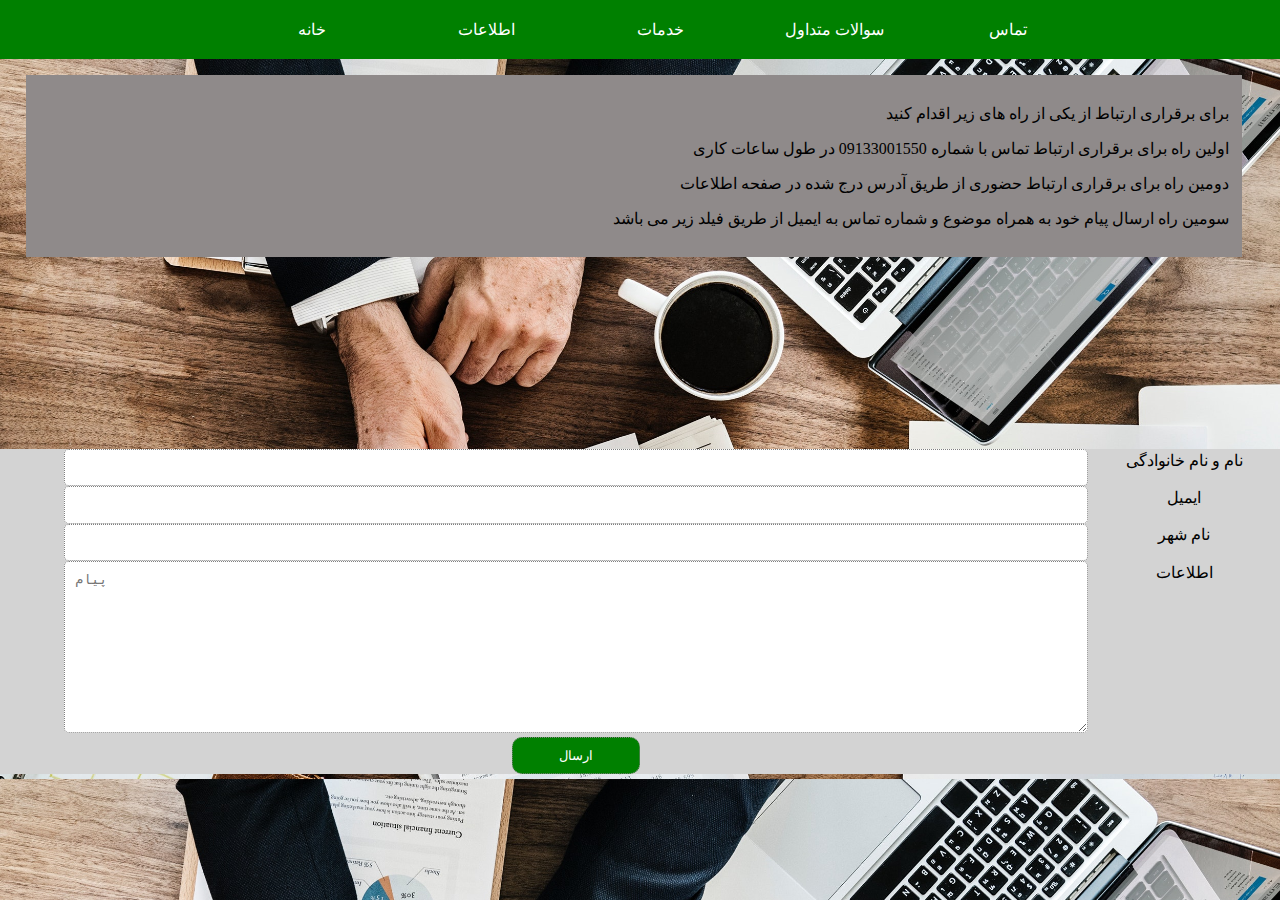
<file: contact.html>
<!DOCTYPE html>
<html lang="en">
<head>
    <meta charset="UTF-8">
    <meta http-equiv="X-UA-Compatible" content="IE=edge">
    <meta name="viewport" content="width=device-width, initial-scale=1.0">
    <link rel="stylesheet" href="contact.css">
    <link rel="stylesheet" href="style.css">
    <title>contactme</title>
</head>
<body class="body">
    <div class="menu-bar">
        <ul>
            <li><a href="index.html">خانه</a></li>
            <li><a href="etelaat.html">اطلاعات</a></li>
            <li>
                <a href="forosh.html">خدمات</a>
                <div class="investers" >
                    <ul>
                        <li><a href="kharid.html">خرید </a></li>
                        <li><a href="forosh.html">فروش</a></li>
                        <li><a href="ejare.html">اجاره</a></li>
                        <li><a href="rahn.html">رهن</a></li>
                    </ul>
                </div>

            
            </li>
            <li>
                <a href="soalatmotadavel.html">سوالات متداول</a>
            </li>
            <li><a href="contact.html">تماس</a></li>
        </ul>
    </div>
    <div class="divcontact">
        <div>
            <p>
                برای برقراری ارتباط از یکی از راه های زیر اقدام کنید 
            </p>
        </div>
       <div>
            <p>
                اولین راه برای برقراری ارتباط تماس با شماره 09133001550 در طول  ساعات کاری
            </p>
       </div>
       <div>
        <p>
            دومین راه برای برقراری ارتباط حضوری از طریق آدرس درج شده در صفحه اطلاعات
        </p>
        <div>
            <p>
                سومین راه ارسال پیام خود به همراه موضوع و شماره تماس به ایمیل از طریق فیلد زیر می باشد
            </p>
       </div>
   </div>

    </div>
     <div class="container">
        <form action="">
             <div class="row">    
                 <div class="col-25">
                    <label for="fname">نام و نام خانوادگی</label>
                 </div>
                 <div class="col-75">
                    <input type="text" name="fname" id="fname">
                 </div>
             </div>
             <div class="row">
                 <div class="col-25">
                     <label for="email">ایمیل</label>
                 </div>
                 <div class="col-75">
                     <input type="text" name="email" id="email"> 
                 </div>
             </div>
             <div class="row">
                 <div class="col-25">
                     <label for="ciry">نام شهر</label>
                 </div>
                 <div class="col-75">
                     <input type="text" name="city" id="city">
                 </div>
             </div>
             <div class="row">
                 <div class="col-25">
                     <label for="text">اطلاعات</label>
                 </div>
                 <div class="col-75">
                     <textarea name="text" id="text" cols="30" rows="10" placeholder="پیام"></textarea>
                 </div>
             </div>
             <div class="row">
                <input type="submit" value="ارسال">
              </div>
            </form>
     </div>
</body>
</html>
</file>
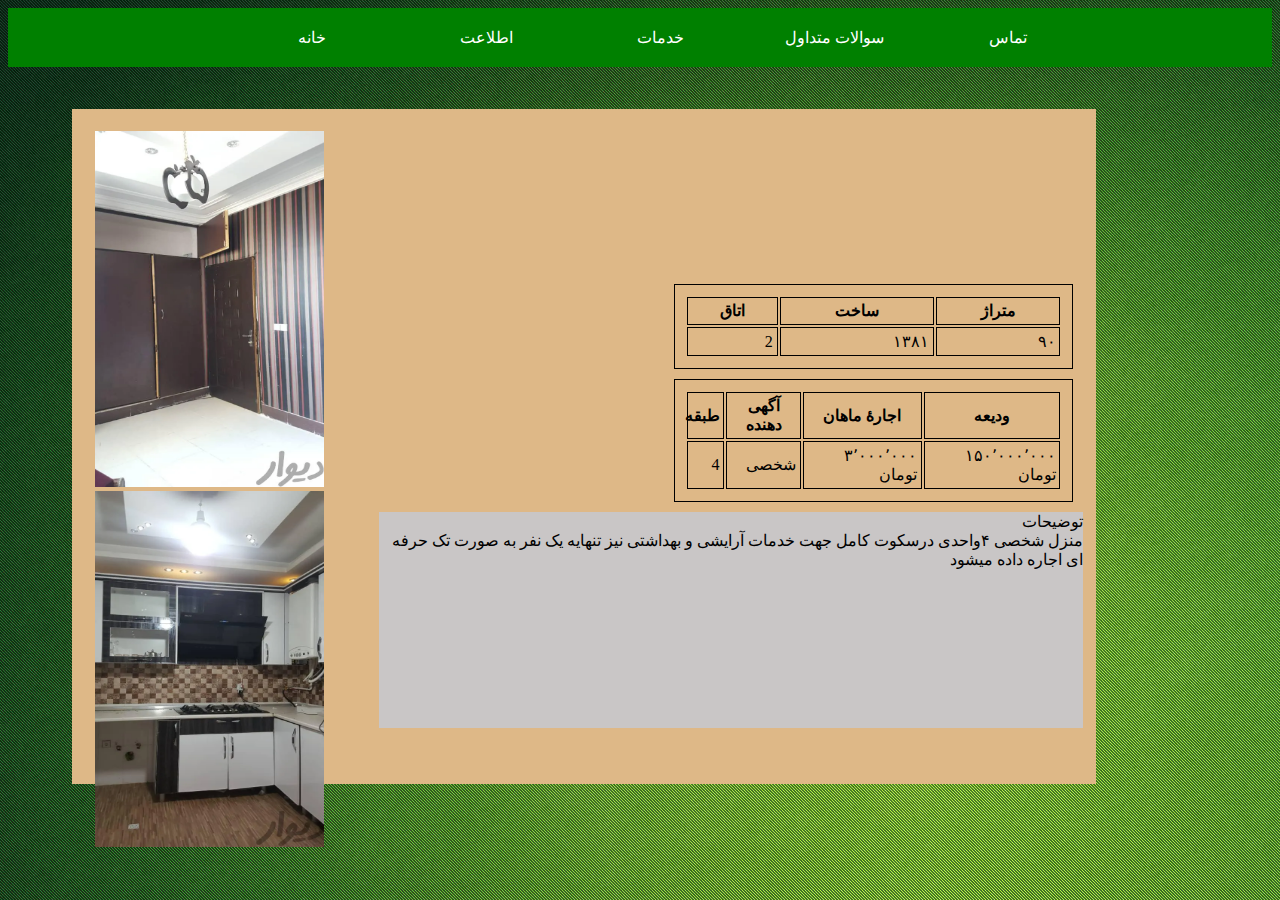
<file: ejare.html>
<!DOCTYPE html>
<html lang="en">
<head>
    <meta charset="UTF-8">
    <meta http-equiv="X-UA-Compatible" content="IE=edge">
    <meta name="viewport" content="width=device-width, initial-scale=1.0">
    <title>Document</title>
    <link rel="stylesheet" href="style.css">
    <link rel="stylesheet" href="kharid.css">
</head>
<body>
    <div class="menu-bar">
        <ul>
            <li><a href="index.html">خانه</a></li>
            <li><a href="etelaat.html">اطلاعت</a></li>
            <li>
                <a href="forosh.html">خدمات</a>
                <div class="investers">
                    <ul>
                        <li><a href="kharid.html">خرید</a></li>
                        <li><a href="forosh.html">فروش</a></li>
                        <li><a href="ejare.html">اجاره</a></li>
                        <li><a href="rahn.html">رهن</a></li>
                    </ul>
                </div>
            
            </li>
            <li><a href="soalatmotadavel.html">سوالات متداول</a></li>
            <li><a href="contact.html">تماس</a></li>
        </ul>
    </div>
</body>

<div class="total">
    <div class="khariddiv">
        <div class="imagediv">
            <img src="ejare1.webp" alt="" width="100%" height="250%">
            <img src="ejare2.webp" alt="" width="100%" height="250%">
        </div>
        <div>
          <table>
              <tr>
                  <th>متراژ</th>
                  <th>ساخت</th>
                  <th>اتاق</th>
              </tr>
              <tr>
                  <td>۹۰</td>
                  <td>۱۳۸۱</td>
                  <td>2</td>
              </tr>
          </table>
          <table>
              <tr>
                  <th>ودیعه </th>
                  <th>
                      اجارهٔ ماهان
                </th>
                  <th> آگهی دهنده</th>
                  <th>طبقه</th>
              </tr>
              <tr>
                  <td>
                    ۱۵۰٬۰۰۰٬۰۰۰ تومان
                  </td>
                  <td>
                    ۳٬۰۰۰٬۰۰۰ تومان
                </td>
                  <td>
                    شخصی 
                  </td>
                  <td>
                    4
                  </td>
              </tr>
          </table>
          
        </div>
        <div class="explain">
            توضیحات
            <br>
            منزل شخصی ۴واحدی  درسکوت کامل  جهت خدمات آرایشی و بهداشتی   نیز تنهایه یک نفر به صورت تک حرفه ای  اجاره داده میشود
        </div>
    </div>
</div>

</div>




</html>
</file>
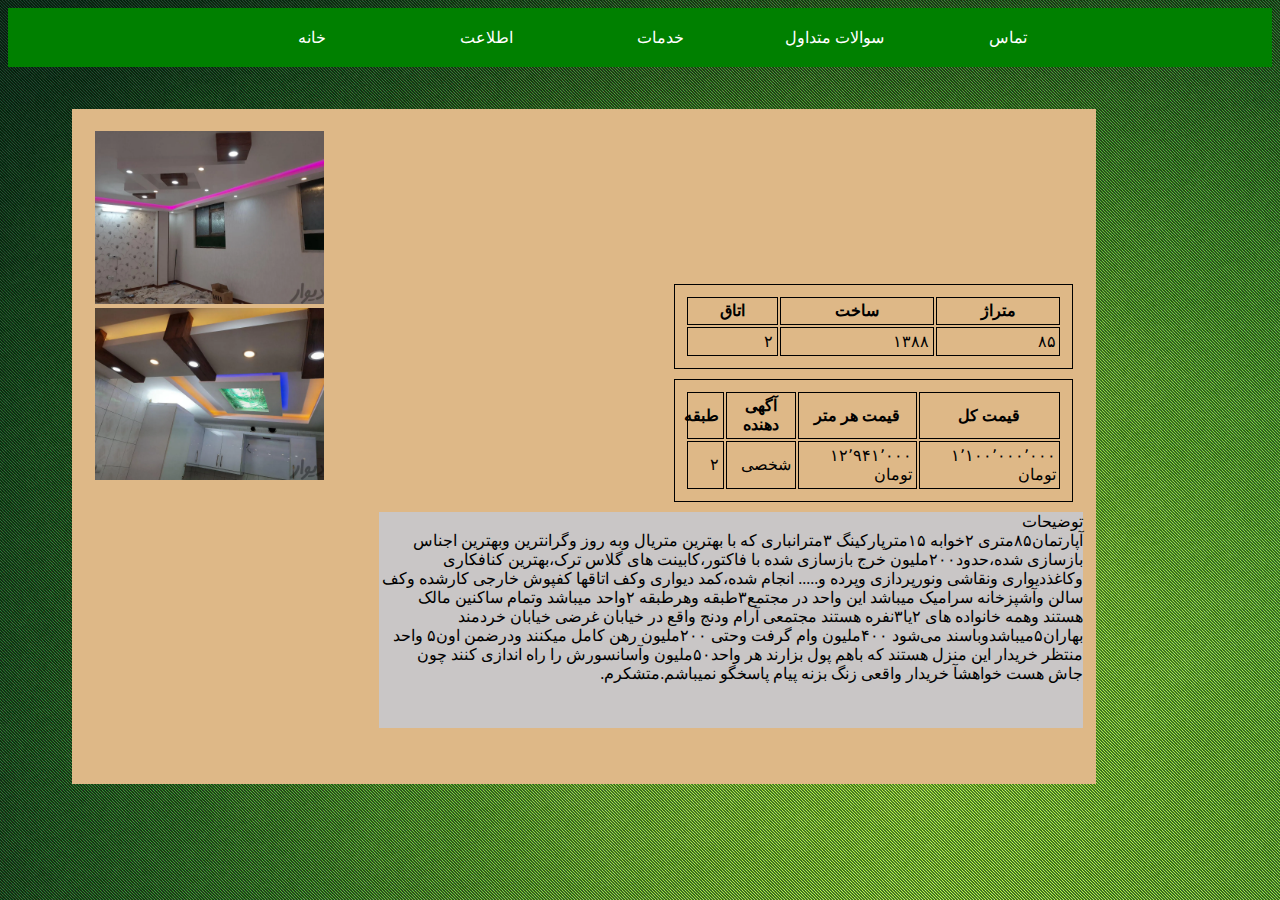
<file: rahn.html>
<!DOCTYPE html>
<html lang="en">
<head>
    <meta charset="UTF-8">
    <meta http-equiv="X-UA-Compatible" content="IE=edge">
    <meta name="viewport" content="width=device-width, initial-scale=1.0">
    <title>Document</title>
    <link rel="stylesheet" href="style.css">
    <link rel="stylesheet" href="kharid.css">
</head>
<body>
    <div class="menu-bar">
        <ul>
            <li><a href="index.html">خانه</a></li>
            <li><a href="etelaat.html">اطلاعت</a></li>
            <li>
                <a href="forosh.html">خدمات</a>
                <div class="investers">
                    <ul>
                        <li><a href="kharid.html">خرید</a></li>
                        <li><a href="forosh.html">فروش</a></li>
                        <li><a href="ejare.html">اجاره</a></li>
                        <li><a href="rahn.html">رهن</a></li>
                    </ul>
                </div>
            
            </li>
            <li><a href="soalatmotadavel.html">سوالات متداول</a></li>
            <li><a href="contact.html">تماس</a></li>
        </ul>
    </div>
</body>

<div class="total">
    <div class="khariddiv">
        <div class="imagediv">
            <img src="rahn1.webp" alt="" width="100%" height="auto">
            <img src="rahn2.webp" alt="" width="100%" height="auto">
        </div>
        <div>
          <table>
              <tr>
                  <th>متراژ</th>
                  <th>ساخت</th>
                  <th>اتاق</th>
              </tr>
              <tr>
                  <td>۸۵</td>
                  <td>۱۳۸۸</td>
                  <td>۲</td>
              </tr>
          </table>
          <table>
              <tr>
                  <th>قیمت کل</th>
                  <th>قیمت هر متر</th>
                  <th> آگهی دهنده</th>
                  <th>طبقه</th>
              </tr>
              <tr>
                  <td>
                    ۱٬۱۰۰٬۰۰۰٬۰۰۰ تومان
                  </td>
                  <td>
                    ۱۲٬۹۴۱٬۰۰۰ تومان

                  </td>
                  <td>
                    شخصی 
                  </td>
                  <td>
                    ۲
                  </td>
              </tr>
          </table>
          
        </div>
        <div class="explain">
            توضیحات
            <br>
            آپارتمان۸۵متری ۲خوابه ۱۵مترپارکینگ ۳مترانباری که با بهترین متریال وبه روز وگرانترین وبهترین اجناس بازسازی شده،حدود۲۰۰ملیون خرج بازسازی شده با فاکتور،کابینت های گلاس ترک،بهترین کنافکاری وکاغذدیواری ونقاشی ونورپردازی وپرده و..... انجام شده،کمد دیواری وکف اتاقها کفپوش خارجی کارشده وکف سالن وآشپزخانه سرامیک میباشد این واحد در مجتمع۳طبقه وهرطبقه ۲واحد میباشد وتمام ساکنین مالک هستند وهمه خانواده های ۲یا۳نفره هستند مجتمعی آرام ودنج واقع در خیابان غرضی خیابان خردمند بهاران۵میباشدوباسند می‌شود ۴۰۰ملیون وام گرفت وحتی ۲۰۰ملیون رهن کامل میکنند ودرضمن اون۵ واحد منتظر خریدار این منزل هستند که باهم پول بزارند هر واحد۵۰ملیون وآسانسورش را راه اندازی کنند چون جاش هست خواهشآ خریدار واقعی زنگ بزنه پیام پاسخگو نمیباشم.متشکرم.
        </div>
    </div>
</div>

</div>




</html>
</file>
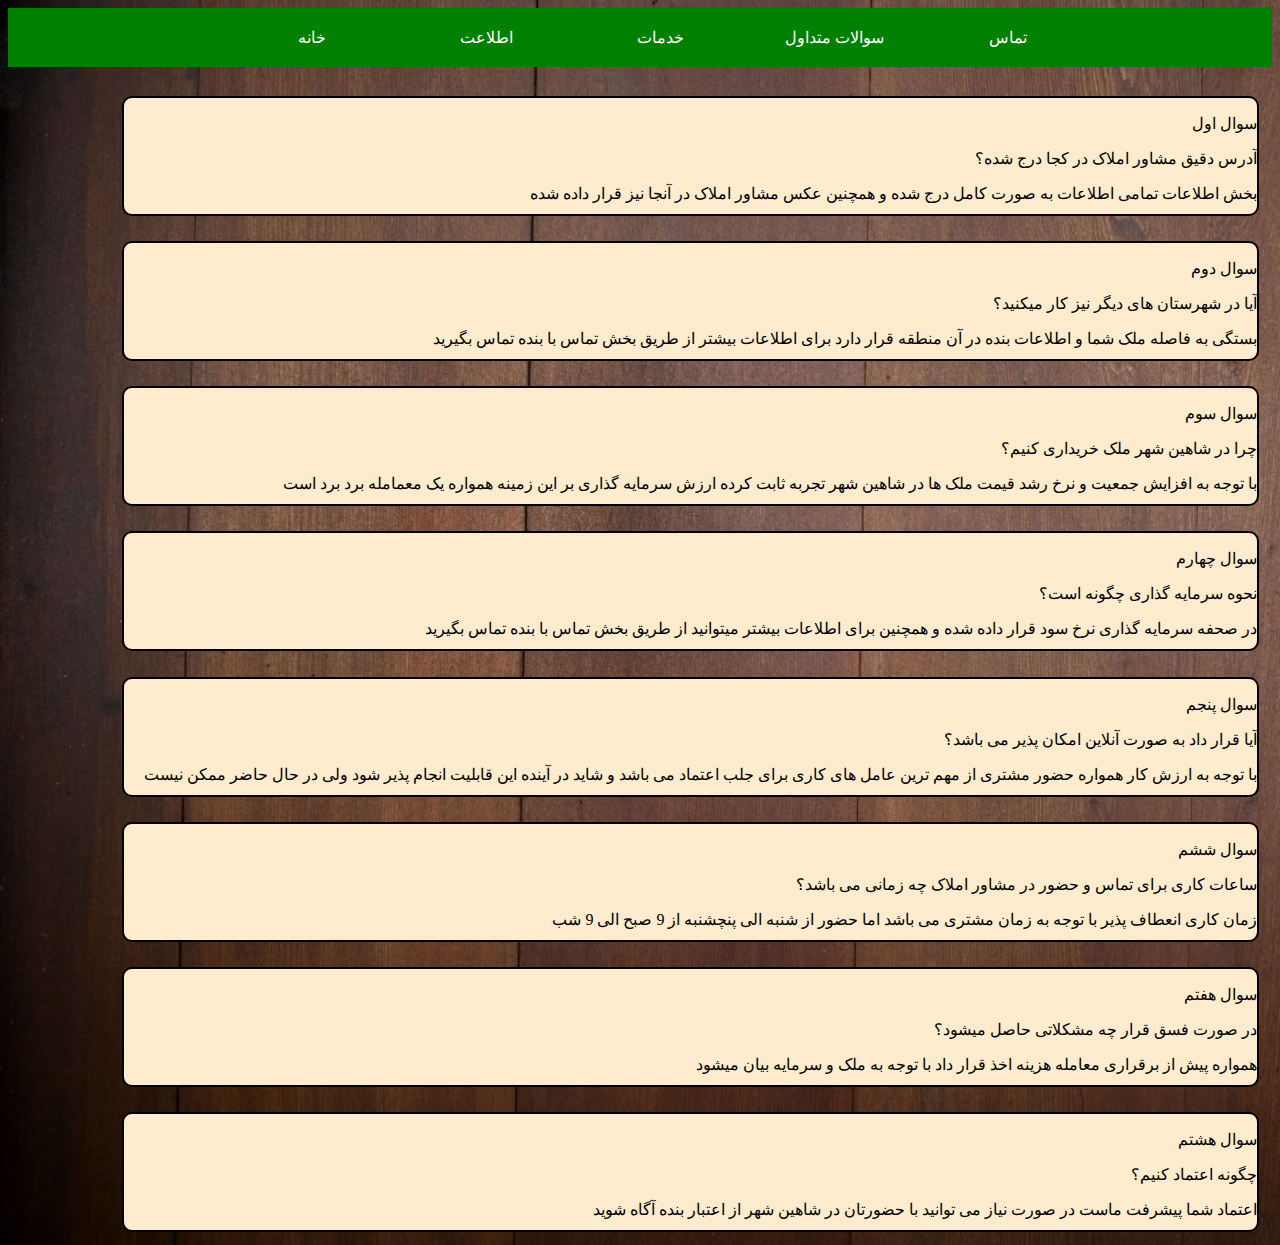
<file: soalatmotadavel.html>
<!DOCTYPE html>
<html lang="en">
<head>
    <meta charset="UTF-8">
    <meta http-equiv="X-UA-Compatible" content="IE=edge">
    <meta name="viewport" content="width=device-width, initial-scale=1.0">
    <title>Document</title>
    <link rel="stylesheet" href="style.css">
    <link rel="stylesheet" href="soalatmotadavel.css">
</head>
<body>
    <div class="menu-bar">
        <ul>
            <li><a href="index.html">خانه</a></li>
            <li><a href="etelaat.html">اطلاعت</a></li>
            <li>
                <a href="kharid.html">خدمات</a>
                <div class="investers">
                    <ul>
                        <li><a href="kharid.html">خرید</a></li>
                        <li><a href="forosh.html">فروش</a></li>
                        <li><a href="ejare.html">اجاره</a></li>
                        <li><a href="rahn.html">رهن</a></li>
                    </ul>
                </div>
            
            </li>
            <li><a href="soalatmotadavel.html">سوالات متداول</a></li>
            <li><a href="contact.html">تماس</a></li>
        </ul>
    </div>
    <div class="fixeddiv">
        <p>
             سوال اول 
        </p>  
        <p>
            آدرس دقیق مشاور املاک در کجا درج شده؟
        </p>
        <p >
            بخش اطلاعات تمامی اطلاعات به صورت کامل درج شده و همچنین عکس مشاور املاک در آنجا نیز قرار داده شده
        </p>
    </div>
    <div class="fixeddiv">
        <p>
            سوال دوم
        </p> 
        <p>
            آیا در شهرستان های دیگر نیز کار میکنید؟

        </p>
        <p>
            بستگی به فاصله ملک شما و اطلاعات بنده در آن منطقه قرار دارد برای اطلاعات بیشتر از طریق بخش تماس با بنده تماس بگیرید
        </p>
    </div>
    <div class="fixeddiv">
        <p>
            سوال سوم
        </p>
        <p>
            چرا در شاهین شهر ملک خریداری کنیم؟
        </p>
        <p>
با توجه به افزایش جمعیت و نرخ رشد قیمت ملک ها در شاهین شهر تجربه ثابت کرده ارزش سرمایه گذاری بر این زمینه همواره یک معمامله برد برد است
        </p>  
    </div>
    <div class="fixeddiv">
        <p>
            سوال چهارم
        </p>
        <p>
                     نحوه سرمایه گذاری چگونه است؟
        </p>
        <p>
در صحفه سرمایه گذاری نرخ سود قرار داده شده و همچنین برای اطلاعات بیشتر میتوانید از طریق بخش تماس با بنده تماس بگیرید
        </p>
    </div>
    <div class="fixeddiv">
        <p>
            سوال پنجم
        </p>
        <p>
              آیا قرار داد به صورت آنلاین امکان پذیر می باشد؟
        </p>
        <p>
با توجه به ارزش کار همواره حضور مشتری از مهم ترین عامل های کاری برای جلب اعتماد می باشد و شاید در آینده این قابلیت انجام پذیر شود ولی در حال حاضر ممکن نیست
        </p>
    </div>
    <div class="fixeddiv">
        <p>
            سوال ششم
        </p> 
        <p>
               ساعات کاری برای تماس و حضور در مشاور املاک چه زمانی می باشد؟
        </p>
        <p>
زمان کاری انعطاف پذیر با توجه به زمان مشتری می باشد اما حضور از شنبه الی پنچشنبه از 9 صبح الی 9 شب
        </p>
    </div>
    <div class="fixeddiv">
        <p>
            سوال هفتم
        </p>  
        <p>
            در صورت فسق قرار چه مشکلاتی حاصل میشود؟
        </p>
        <p>
همواره پیش از برقراری معامله هزینه اخذ قرار داد با توجه به ملک و سرمایه بیان میشود
        </p>
    </div>
    <div class="fixeddiv">
        <p>
            سوال هشتم
        </p> 
        <p>
        چگونه اعتماد کنیم؟
        </p>
        <p>
اعتماد شما پیشرفت ماست در صورت نیاز می توانید با حضورتان در شاهین شهر از اعتبار بنده آگاه شوید 
        </p>
    </div>


</body>
</html>
</file>
<file: contact.css>
*
{
    box-sizing: border-box;
}
input,select, textarea
{
    width: 100%;
    padding: 1%;
    border: 1px dotted gray;
    border-radius: 5px;

}
input[type=submit]
{
    background-color: green;
    color: white;
    padding: 10px;
    border-radius: 10px;
    width: 10%;
    margin-left: 40%;
}
.container
{
    background-color: lightgray;
    margin-top: 15%;
}

label
{
    padding: 1%;
    display: inline-block;
}

.col-25
{
    width: 15%;
    float: right;
    text-align: center;

}
.col-75
{
    width: 80%;
    float: right;
}

.row::after
{
    content: "";
    display: table;
    clear: both;
}
.divcontact
{
    direction: rtl;
    height: 25%;
    width: 95%;
    background-color: #8f8a8a;
    padding: 1%;
    margin-left: 2%;
    margin-top: 1%;

    
}
.p
{
    float: right;
    direction: rtl;
    display: block;
}


@media screen and (max-width: 600px) {
    .col-25, .col-75, input[type=submit] {
      width: 100%;
      margin-top: 0;
    }
  }
</file>
<file: style.css>
*
{
    box-sizing: border-box;
}

.body
{
    margin:0px;
    padding: 0px;
    background-image: url(agenda-analysis-business-plan-990818.jpg);
    background-size: cover;
}
.menu-bar
{
background-color: green;

}

.menu-bar ul 
{
list-style-type: none;
margin-top: 0px;
text-align: center;
}
 .menu-bar ul li
 {
     
     display: inline-block;
     padding: 10px;
     margin: 10px;
     width: 150px;
 }

 .menu-bar ul li:hover
 {
     background-color: rgb(5, 105, 5);
 }


.menu-bar ul li a
{
    text-decoration: none;
    color: white;
}

.sub-menu
{
    display: none;
}

.menu-bar ul li:hover .sub-menu
{
  display: block;
  position: absolute;
  background-color: green;
  margin-top: 10px;
}
.sub-menu  ul li
{
    display: inline-block;
    text-align: center;
    width: 100px;
    height: 20px;
    margin-top: 15px;
    margin-left: -20px;

}

.sub-menu2
{
    display: none;
}

.sub-menu ul li:hover .sub-menu2 
{
    display: block;
    position: absolute;
    background-color: green;
    margin-left: -25px;
} 
.sub-menu2 ul li
{
    display: inline-block;
}


.maindiv
{
    position:fixed;
    width: 90%;
    height: 80%;
    margin-left: 5%;
    margin-top: 3%;
    background-color: rgba(255, 255, 255, 0.767);
    border-radius: 20px;
}

.investers
{
    display: none;
}

.menu-bar ul li:hover .investers
{
    display: block;
    position: absolute;
    background-color: green;

}
.investers ul li
{
    display: inline-block;
    text-align: center;
    width: 100px;
    height: 20px;
    margin-top: 15px;
    margin-left: -20px;
 
    
}
.rightclass 
{
    margin-top: 2%;
    float: right;
    font-size: 15px; 
    font-family: 'Courier New', Courier, monospace;
    content: "";
    display: table;
    clear: both;
}
.imgclass
{
}

 


@media screen and (max-width: 600px) {
    .menu-bar, .sub-menu, .sub-menu2, .body  {
      width: 100%;
      margin-top: 0;
    }
  }
</file>
<file: kharid.css>
body
{
background-image: url(green-background-7.jpg);
overflow:scroll;
}

.imagediv
{
  position: relative;
  height: 25%;
  width: 25%;
  float: right;
  margin-right: 75%;
  padding: 1%;
}
.kharid2
{
      margin-top: 50%;
      display: block;
      float: right;
      direction: rtl;
      position: fixed;
      height: 75%;
      width:80%;
      padding: 1%;
      background-color: burlywood;
      margin-left: 5%;
}


.khariddiv
{
    margin-top: 2%;
    display: block;
    float: right;
    direction: rtl;
    position: fixed;
    height: 75%;
    width:80%;
    padding: 1%;
    background-color: burlywood;
    margin-left: 5%;
}
.p
{
    float: right;
    direction: rtl;
}
.explain
{
background-color: rgb(201, 198, 198);
position: fixed;
height: 24%;
width: 55%;
}

.total
{
  display: block;
}


table{
    
    border: 1px solid black;
    width: 40%;
    padding: 1%;
    margin: 1%;
  }
  th
  {
    border: 1px solid black;
    padding: 1%;
    margin: 1%;
  }

  td
  {
    border: 1px solid black;
    padding: 1%;
    margin: 1%;
  }
</file>
<file: soalatmotadavel.css>
body
{
    overflow: scroll;
    background-image: url(7YKUD.jpg);
    background-size: cover;
}

.p
{
    direction: rtl;
    float: right;
    display: block;
}

.fixeddiv
{
    direction: rtl;
    margin: 1%;
    width: 90%;
    height: 120px;
    background-color: blanchedalmond;
    float: right;
    border: 2px solid black;
    border-radius: 10px;
    display: block;
}
</file>
